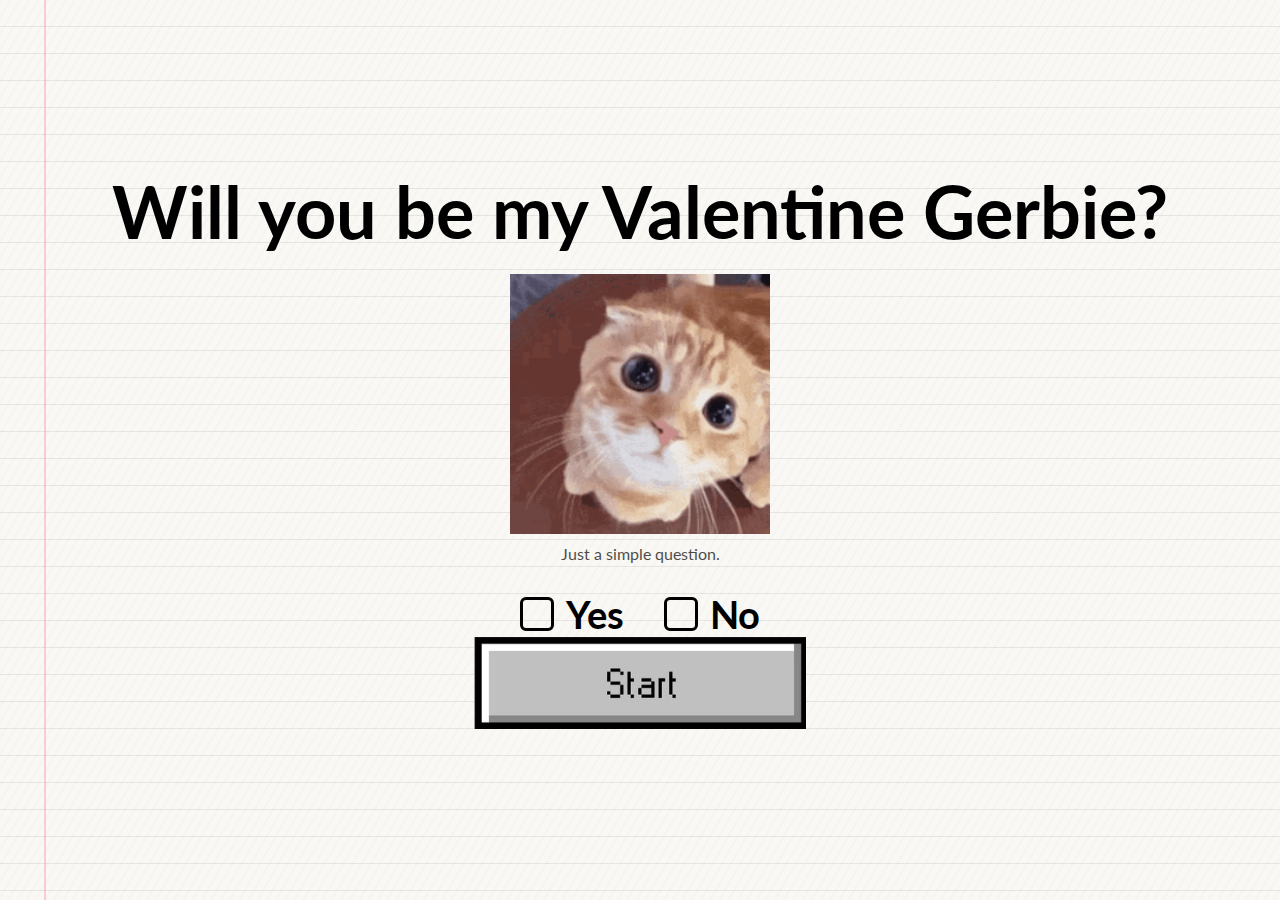
<file: index.html>
﻿<!doctype html>
<html lang="en">
  <head>
    <meta charset="utf-8" />
    <meta name="viewport" content="width=device-width, initial-scale=1" />
    <title>Valentine?</title>
    <link rel="stylesheet" href="styles.css" />
    <link rel="preconnect" href="https://fonts.googleapis.com" />
    <link rel="preconnect" href="https://fonts.gstatic.com" crossorigin />
    <link href="https://fonts.googleapis.com/css2?family=Lato:wght@400;700&display=swap" rel="stylesheet" />
  </head>
  <body>
    <main class="landing">
      <h1>Will you be my Valentine Gerbie?</h1>
      <div class="gif-row">
        <div class="pixel-bouquet" aria-hidden="true"></div>
        <img class="landing-gif" src="gifs/sad.gif" alt="Cute cat gif with puppy eyes" />
        <div class="pixel-blanket" aria-hidden="true"></div>
      </div>
      <p class="hint">Just a simple question.</p>
      <div class="choices">
        <label class="choice-box">
          <input type="radio" name="answer" value="yes" />
          <span>Yes</span>
        </label>
        <label class="choice-box">
          <input type="radio" name="answer" value="no" />
          <span>No</span>
        </label>
      </div>
      <a class="start-button" id="start-button" href="#">
        <img src="buttons/start.png" alt="Minecraft-style start button" />
      </a>
    </main>
    <script>
      const startButton = document.getElementById("start-button");
      const updateStartTarget = () => {
        const selected = document.querySelector('input[name="answer"]:checked');
        if (!selected) return;
        startButton.href = selected.value === "yes" ? "yes.html" : "no.html";
        startButton.classList.add("visible");
      };
      document.querySelectorAll('input[name="answer"]').forEach((input) => {
        input.addEventListener("change", updateStartTarget);
      });
    </script>
  </body>
</html>
</file>
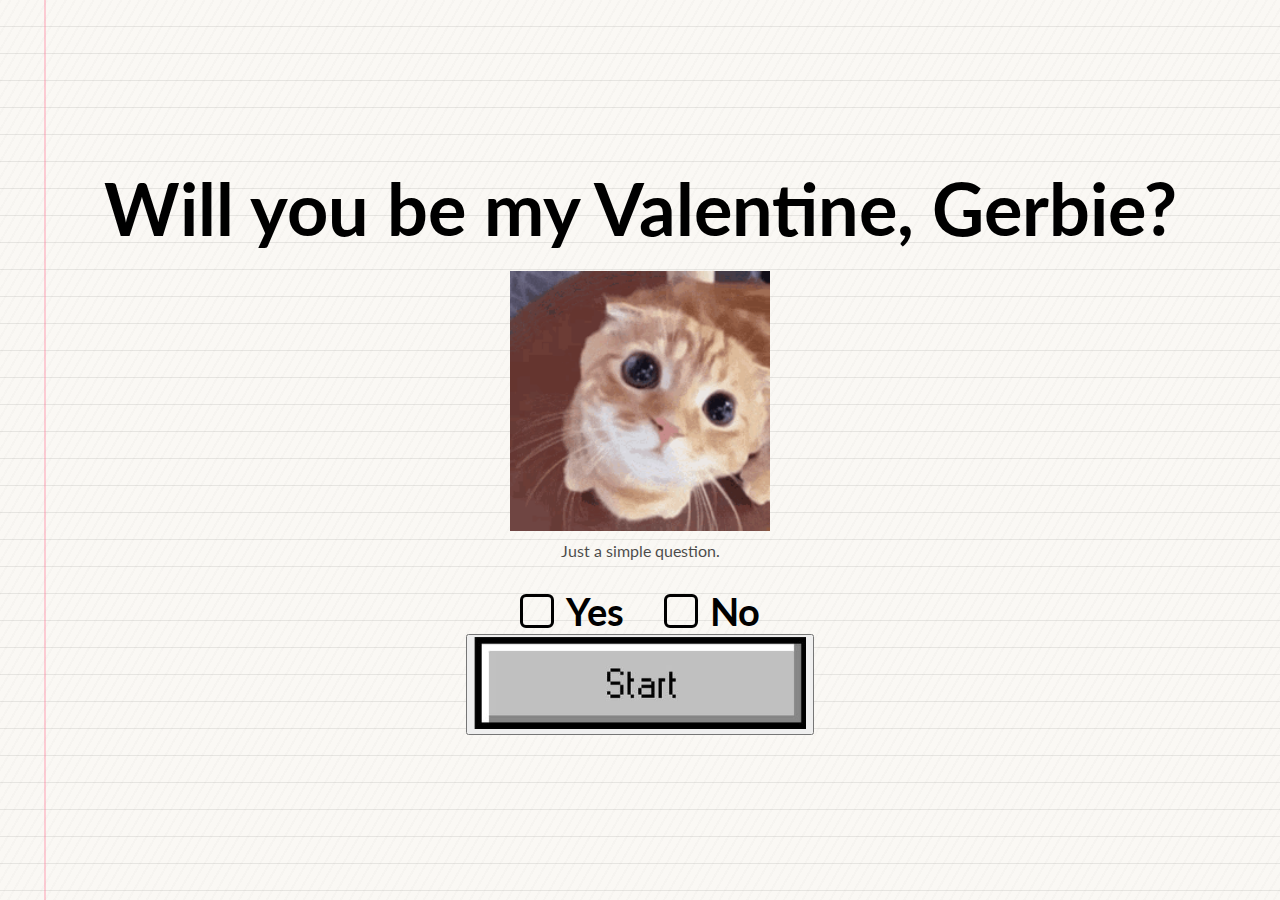
<file: ask.html>
﻿<!doctype html>
<html lang="en">
  <head>
    <meta charset="utf-8" />
    <meta name="viewport" content="width=device-width, initial-scale=1" />
    <title>Valentine?</title>
    <link rel="stylesheet" href="styles.css" />
    <link rel="preconnect" href="https://fonts.googleapis.com" />
    <link rel="preconnect" href="https://fonts.gstatic.com" crossorigin />
    <link href="https://fonts.googleapis.com/css2?family=Lato:wght@400;700&display=swap" rel="stylesheet" />
  </head>
  <body>
    <main class="landing">
      <h1>Will you be my Valentine, Gerbie?</h1>
      <div class="gif-row">
        <div class="pixel-bouquet" aria-hidden="true"></div>
        <img class="landing-gif" src="gifs/sad.gif" alt="Cute cat gif with puppy eyes" />
        <div class="pixel-blanket" aria-hidden="true"></div>
      </div>
      <p class="hint">Just a simple question.</p>
      <div class="choices">
        <label class="choice-box">
          <input type="radio" name="answer" value="yes" />
          <span>Yes</span>
        </label>
        <label class="choice-box">
          <input type="radio" name="answer" value="no" />
          <span>No</span>
        </label>
      </div>
      <button class="start-button" id="start-button" type="button">
        <img src="buttons/start.png" alt="Minecraft-style start button" />
      </button>
    </main>
    <script>
      const startButton = document.getElementById("start-button");
      document.querySelectorAll('input[name="answer"]').forEach((input) => {
        input.addEventListener("change", () => {
          startButton.classList.add("visible");
        });
      });
    </script>
  </body>
</html>
</file>
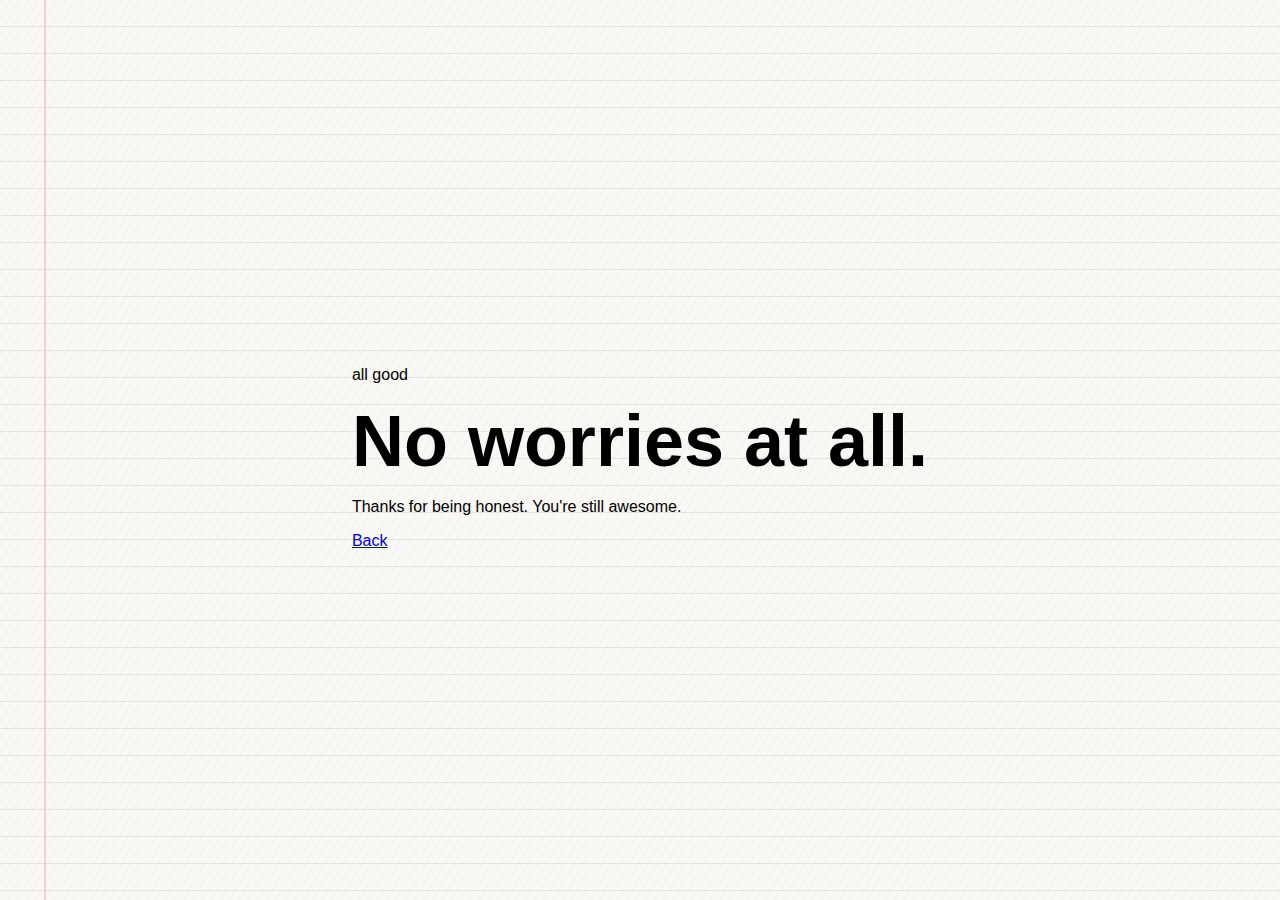
<file: no.html>
﻿<!doctype html>
<html lang="en">
  <head>
    <meta charset="utf-8" />
    <meta name="viewport" content="width=device-width, initial-scale=1" />
    <title>No Worries</title>
    <link rel="stylesheet" href="styles.css" />
    <link rel="preconnect" href="https://fonts.googleapis.com" />
    <link rel="preconnect" href="https://fonts.gstatic.com" crossorigin />
    <link
      href="https://fonts.googleapis.com/css2?family=Caveat:wght@600;700&family=DM+Sans:wght@400;500;700&family=Space+Mono:wght@400;700&display=swap"
      rel="stylesheet"
    />
  </head>
  <body>
    <div class="page ask-page">
      <main class="ask-landing">
        <section class="ask-card">
          <p class="eyebrow">all good</p>
          <h1 class="ask-title">No worries at all.</h1>
          <p class="ask-sub">Thanks for being honest. You're still awesome.</p>
          <div class="button-row">
            <a class="cta" href="ask.html">Back</a>
          </div>
        </section>
      </main>
    </div>
  </body>
</html>
</file>
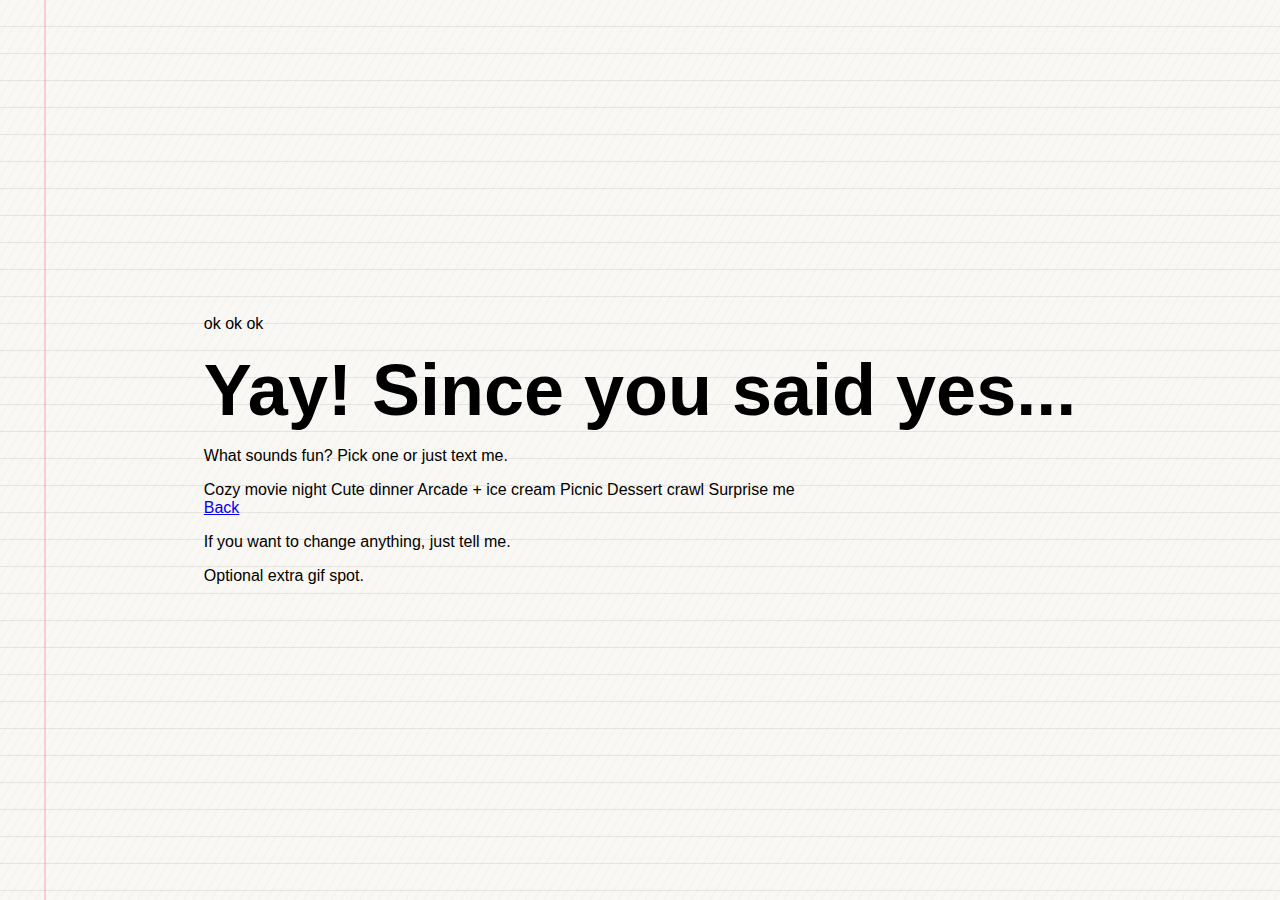
<file: yay.html>
﻿<!doctype html>
<html lang="en">
  <head>
    <meta charset="utf-8" />
    <meta name="viewport" content="width=device-width, initial-scale=1" />
    <title>What Should We Do?</title>
    <link rel="stylesheet" href="styles.css" />
    <link rel="preconnect" href="https://fonts.googleapis.com" />
    <link rel="preconnect" href="https://fonts.gstatic.com" crossorigin />
    <link
      href="https://fonts.googleapis.com/css2?family=Caveat:wght@600;700&family=DM+Sans:wght@400;500;700&family=Space+Mono:wght@400;700&display=swap"
      rel="stylesheet"
    />
  </head>
  <body>
    <div class="page ask-page">
      <main class="ask-landing">
        <section class="ask-card">
          <p class="eyebrow">ok ok ok</p>
          <h1 class="ask-title">Yay! Since you said yes...</h1>
          <p class="ask-sub">What sounds fun? Pick one or just text me.</p>
          <div class="pill-grid">
            <span class="pill">Cozy movie night</span>
            <span class="pill">Cute dinner</span>
            <span class="pill">Arcade + ice cream</span>
            <span class="pill">Picnic</span>
            <span class="pill">Dessert crawl</span>
            <span class="pill">Surprise me</span>
          </div>
          <div class="button-row">
            <a class="cta" href="ask.html">Back</a>
          </div>
          <p class="tiny">If you want to change anything, just tell me.</p>
        </section>

        <section class="gif-card">
          <div class="gif-slot big" data-label="Add another cute gif"></div>
          <p class="gif-caption">Optional extra gif spot.</p>
        </section>
      </main>
    </div>
  </body>
</html>
</file>
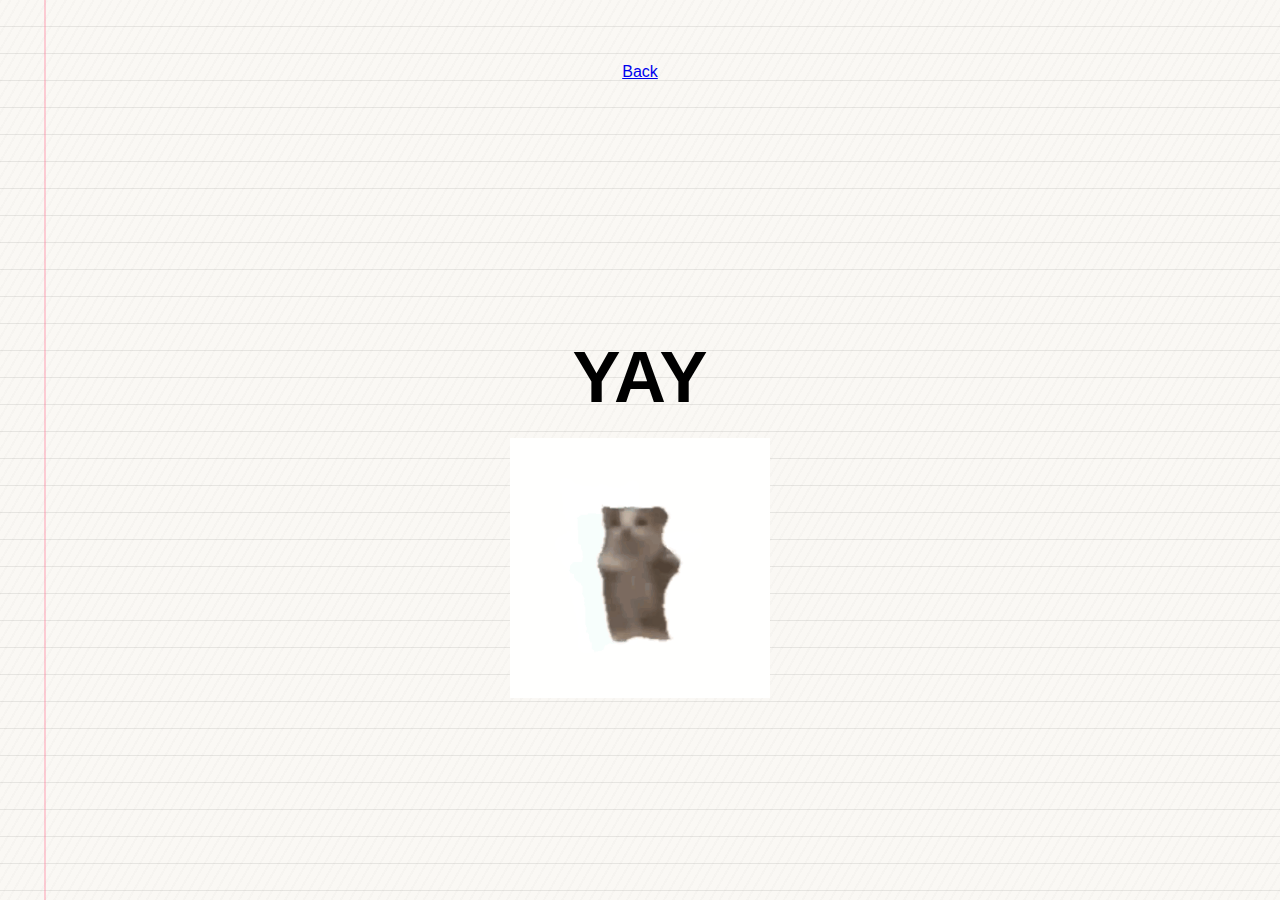
<file: yes.html>
﻿<!doctype html>
<html lang="en">
  <head>
    <meta charset="utf-8" />
    <meta name="viewport" content="width=device-width, initial-scale=1" />
    <title>Yes</title>
    <link rel="stylesheet" href="styles.css" />
  </head>
  <body class="result-page">
    <a class="back-button" href="ask.html">Back</a>
    <main class="landing">
      <h1>YAY</h1>
      <img class="landing-gif" src="yes/happy-cat-cat.gif" alt="Happy cat gif" />
    </main>
  </body>
</html>
</file>
<file: styles.css>
﻿:root {
  color-scheme: light;
}

* {
  box-sizing: border-box;
}

body {
  margin: 0;
  min-height: 100vh;
  display: grid;
  place-items: center;
  background-color: #fffdf9;
  background-image:
    linear-gradient(
      to right,
      transparent 0,
      transparent 44px,
      rgba(255, 120, 150, 0.35) 44px,
      rgba(255, 120, 150, 0.35) 46px,
      transparent 46px
    ),
    repeating-linear-gradient(
      to bottom,
      transparent 0,
      transparent 26px,
      rgba(0, 0, 0, 0.08) 26px,
      rgba(0, 0, 0, 0.08) 27px
    ),
    linear-gradient(0deg, rgba(0, 0, 0, 0.02), rgba(0, 0, 0, 0.02)),
    repeating-linear-gradient(
      120deg,
      rgba(0, 0, 0, 0.015) 0,
      rgba(0, 0, 0, 0.015) 2px,
      transparent 2px,
      transparent 8px
    );
  background-blend-mode: normal, normal, multiply, normal;
  color: #000;
  font-family: "Lato", sans-serif;
}

.landing {
  text-align: center;
  padding: 24px 20px;
  display: flex;
  flex-direction: column;
  align-items: center;
  justify-content: center;
  min-height: 70vh;
  position: relative;
}

.bouquet {
  position: absolute;
  left: 0;
  top: 40%;
  width: 240px;
  height: 260px;
  transform: translate(-110px, -50%);
  pointer-events: none;
}

.pixel-flower {
  --petal: #e85a7f;
  --center: #ffd166;
  --leaf: #3e8b47;
  --x: 0px;
  --y: 0px;
  --scale: 7;
  --delay: 0s;
  position: absolute;
  width: 1px;
  height: 1px;
  transform-origin: center;
  transform: translate(var(--x), var(--y)) scale(var(--scale));
  animation: flower-bob 3.4s ease-in-out infinite;
  animation-delay: var(--delay);
}

.pixel-flower::before,
.pixel-flower::after {
  content: "";
  position: absolute;
  inset: 0;
  width: 1px;
  height: 1px;
  background: transparent;
}

.pixel-flower::before {
  box-shadow:
    2px 0 0 0 var(--petal),
    3px 0 0 0 var(--petal),
    1px 1px 0 0 var(--petal),
    2px 1px 0 0 var(--petal),
    3px 1px 0 0 var(--petal),
    4px 1px 0 0 var(--petal),
    0px 2px 0 0 var(--petal),
    1px 2px 0 0 var(--petal),
    2px 2px 0 0 var(--petal),
    3px 2px 0 0 var(--petal),
    4px 2px 0 0 var(--petal),
    5px 2px 0 0 var(--petal),
    1px 3px 0 0 var(--petal),
    2px 3px 0 0 var(--petal),
    3px 3px 0 0 var(--petal),
    4px 3px 0 0 var(--petal),
    2px 4px 0 0 var(--petal),
    3px 4px 0 0 var(--petal);
  animation: petals-pulse 1.4s ease-in-out infinite;
}

.pixel-flower::after {
  box-shadow:
    2px 2px 0 0 var(--center),
    3px 2px 0 0 var(--center),
    2px 3px 0 0 var(--center),
    3px 3px 0 0 var(--center),
    2px 5px 0 0 var(--leaf),
    2px 6px 0 0 var(--leaf),
    2px 7px 0 0 var(--leaf),
    2px 8px 0 0 var(--leaf),
    1px 7px 0 0 var(--leaf),
    3px 7px 0 0 var(--leaf);
}

.f1 {
  --x: 80px;
  --y: 20px;
  --scale: 7.8;
  --petal: #e85a7f;
  --center: #ffd166;
  --delay: 0s;
}

.f2 {
  --x: 20px;
  --y: 80px;
  --scale: 7.1;
  --petal: #ff8fa3;
  --center: #ffe59a;
  --delay: 0.2s;
}

.f3 {
  --x: 115px;
  --y: 110px;
  --scale: 6.7;
  --petal: #f07f65;
  --center: #ffd166;
  --delay: 0.4s;
}

.f4 {
  --x: 60px;
  --y: 160px;
  --scale: 6.9;
  --petal: #d76ad7;
  --center: #ffe59a;
  --delay: 0.1s;
}

.f5 {
  --x: 145px;
  --y: 170px;
  --scale: 7.2;
  --petal: #ff6b88;
  --center: #ffd166;
  --delay: 0.3s;
}

h1 {
  margin: 0 0 8px;
  font-size: clamp(2.4rem, 8vw, 4.5rem);
  font-weight: 700;
}

.landing-gif {
  width: min(260px, 70vw);
  height: auto;
  display: block;
  margin: 12px auto 10px;
}

.hint {
  margin: 0;
  font-size: 1rem;
  opacity: 0.7;
}

.choices {
  display: flex;
  justify-content: center;
  gap: 40px;
  margin-top: 28px;
}

.choice-box {
  display: flex;
  align-items: center;
  gap: 12px;
  font-size: clamp(1.6rem, 6vw, 2.4rem);
  font-weight: 700;
  color: #000;
  cursor: pointer;
  user-select: none;
}

.choice-box input {
  appearance: none;
  width: 34px;
  height: 34px;
  border: 3px solid #000;
  border-radius: 6px;
  display: grid;
  place-items: center;
  background: transparent;
  margin: 0;
}

.choice-box input::after {
  content: "";
  width: 18px;
  height: 18px;
  background: #000;
  opacity: 0;
}

.choice-box input:checked::after {
  opacity: 1;
}

.choice-box input:focus-visible {
  outline: 2px solid #000;
  outline-offset: 4px;
}

@keyframes flower-bob {
  0%,
  100% {
    transform: translate(var(--x), var(--y)) scale(var(--scale)) rotate(-2deg);
  }
  50% {
    transform: translate(var(--x), calc(var(--y) - 6px)) scale(var(--scale)) rotate(2deg);
  }
}

@keyframes petals-pulse {
  0%,
  100% {
    transform: translate(0, 0) scale(1);
    filter: brightness(1);
  }
  50% {
    transform: translate(0, -1px) scale(1.08);
    filter: brightness(1.1);
  }
}

@media (max-width: 600px) {
  .landing {
    padding: 20px 16px;
    min-height: 60vh;
  }

  .choices {
    gap: 24px;
    margin-top: 22px;
  }

  .choice-box input {
    width: 30px;
    height: 30px;
  }

  .bouquet {
    transform: translate(-80px, -50%);
    top: 35%;
  }
}
</file>
